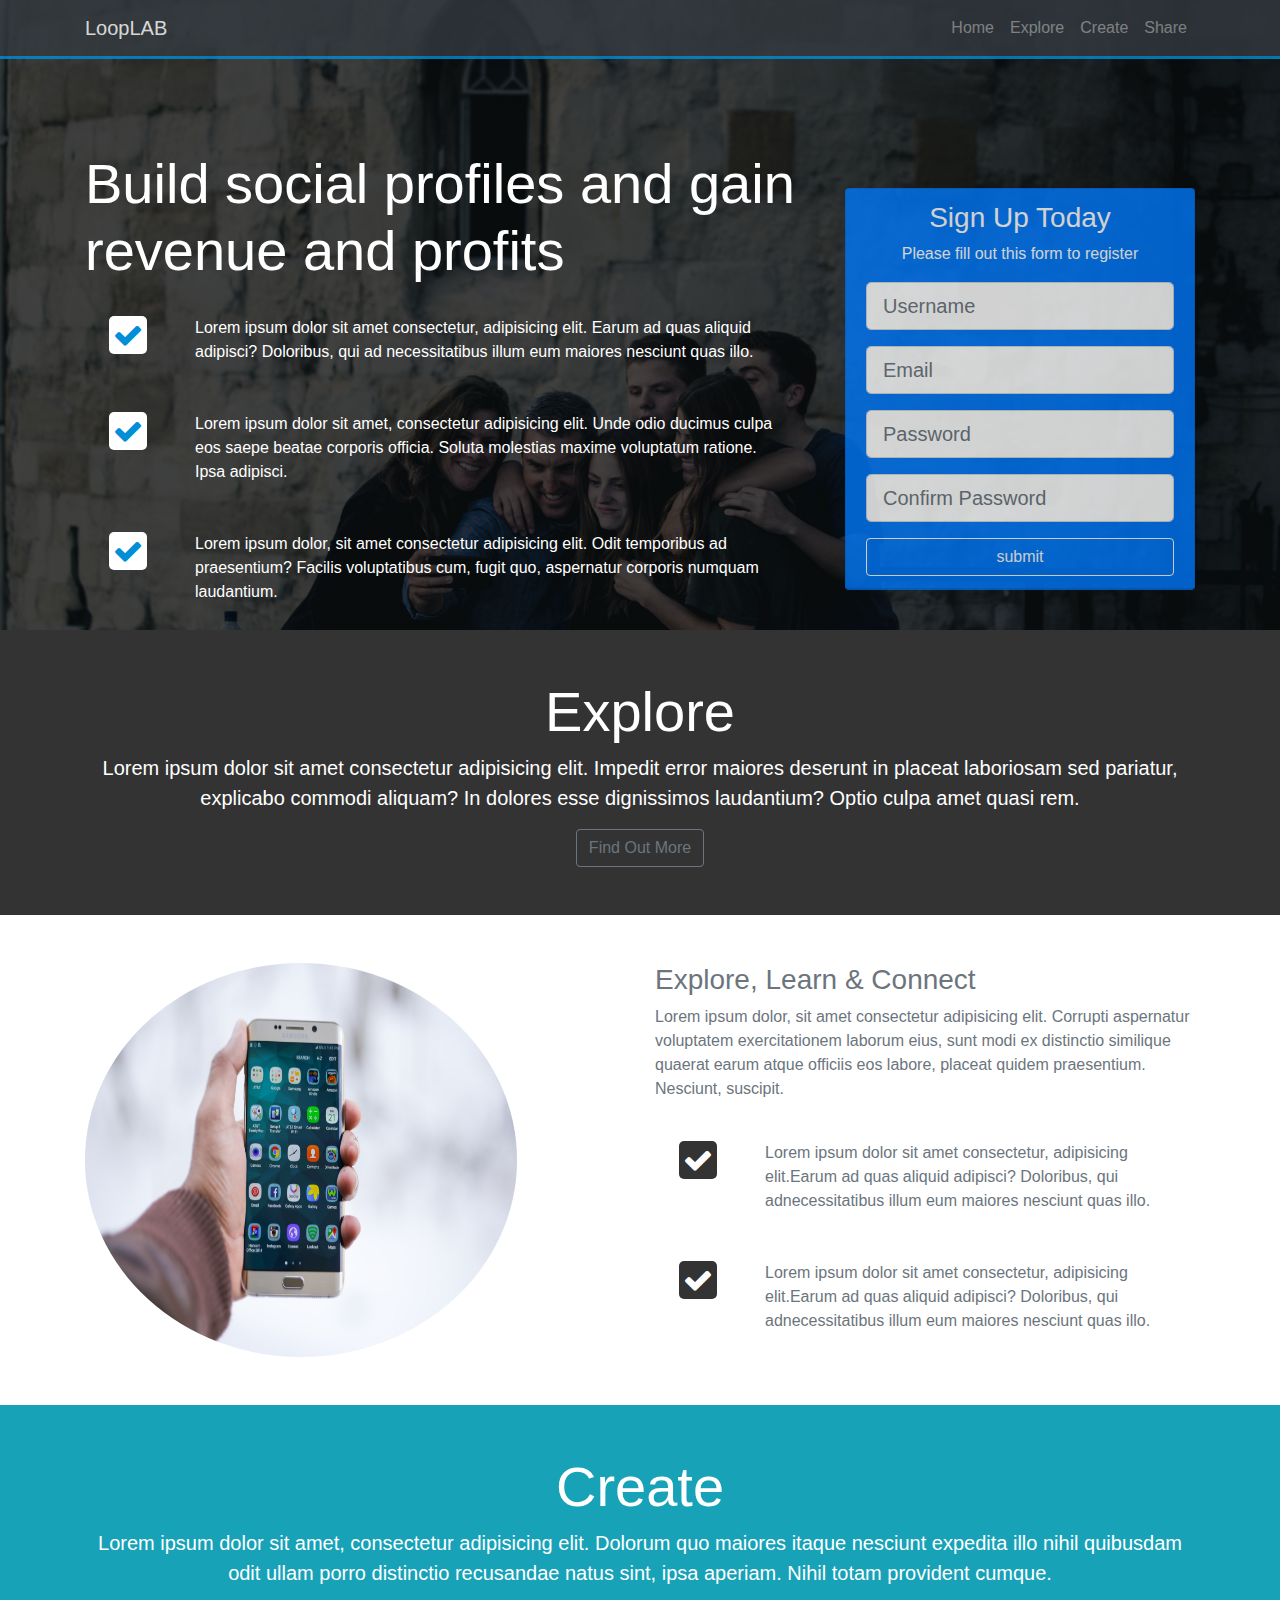
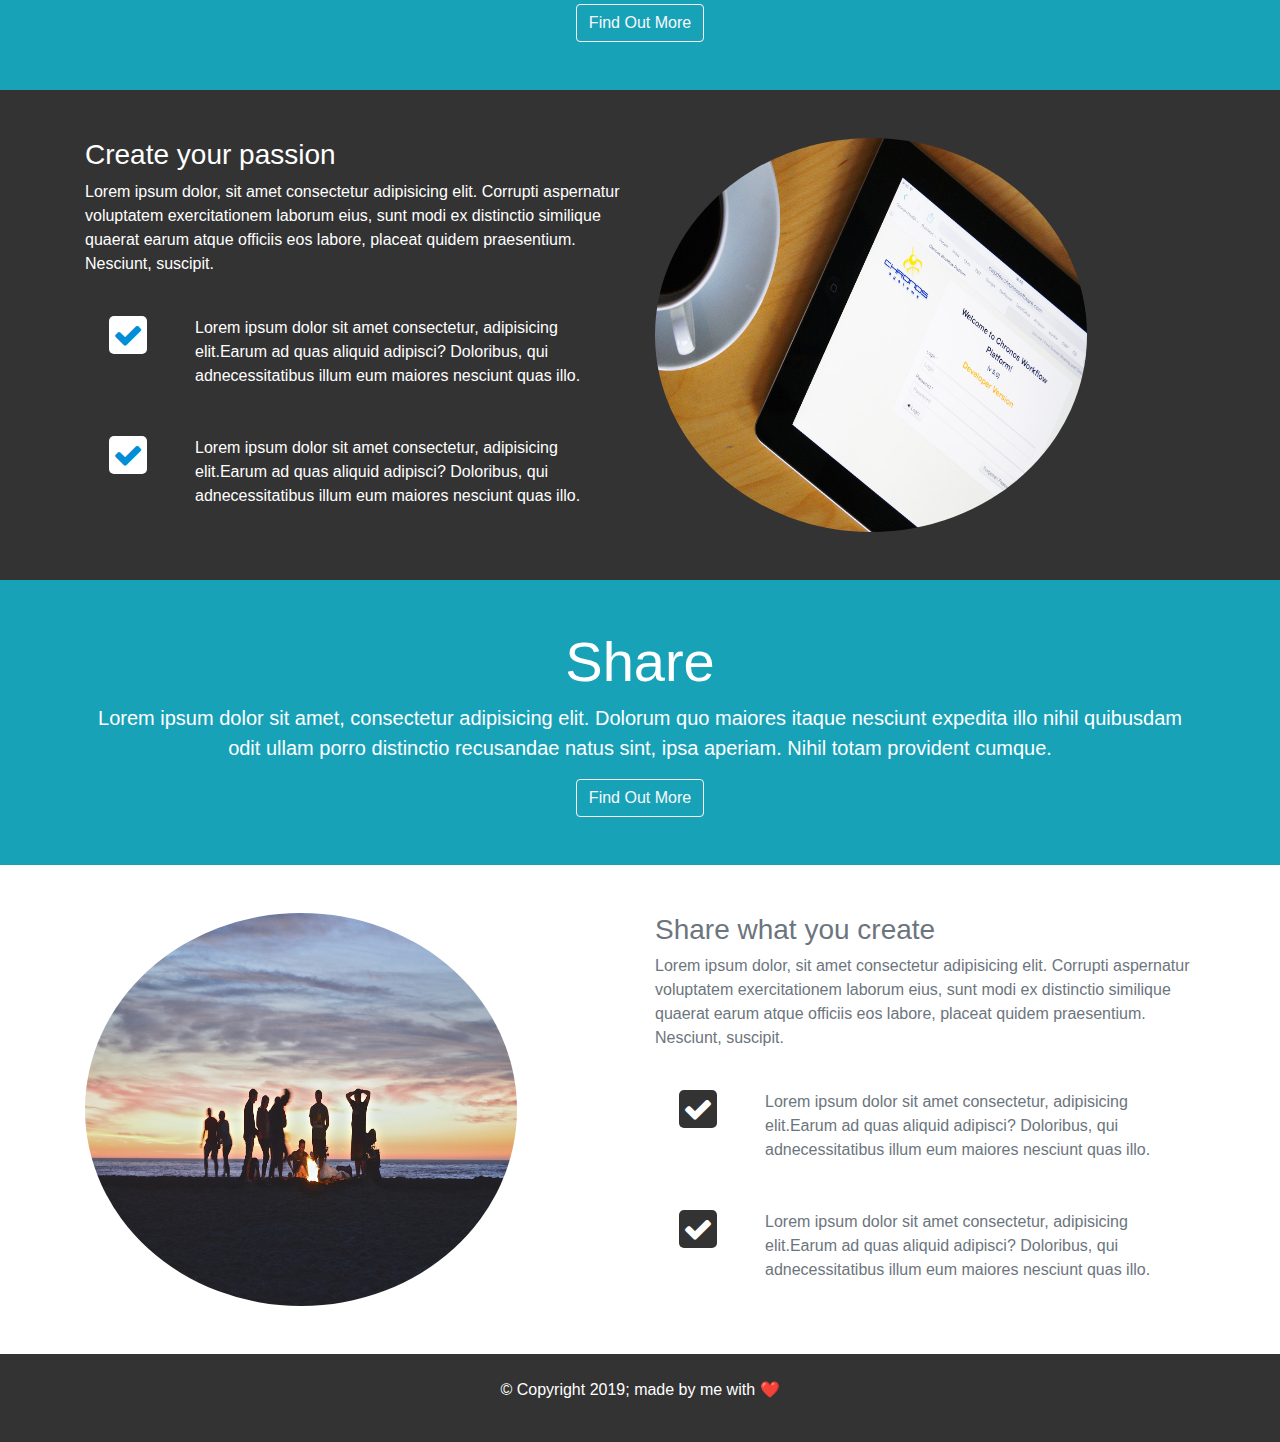
<file: LoopLAB/index.html>
<!DOCTYPE html>
<html lang="en">
<head>
    <script src="https://code.jquery.com/jquery-3.4.1.slim.min.js" integrity="sha384-J6qa4849blE2+poT4WnyKhv5vZF5SrPo0iEjwBvKU7imGFAV0wwj1yYfoRSJoZ+n" crossorigin="anonymous"></script>
    <script src="https://cdn.jsdelivr.net/npm/popper.js@1.16.0/dist/umd/popper.min.js"  integrity="sha384-Q6E9RHvbIyZFJoft+2mJbHaEWldlvI9IOYy5n3zV9zzTtmI3UksdQRVvoxMfooAo"  crossorigin="anonymous"></script>
    <meta charset="UTF-8">
    <meta name="viewport" content="width=device-width, initial-scale=1.0">
    <meta http-equiv="X-UA-Compatible" content="ie=edge">
    <link rel="stylesheet" href="https://stackpath.bootstrapcdn.com/bootstrap/4.4.1/css/bootstrap.min.css" integrity="sha384-Vkoo8x4CGsO3+Hhxv8T/Q5PaXtkKtu6ug5TOeNV6gBiFeWPGFN9MuhOf23Q9Ifjh" crossorigin="anonymous">
    <link href="https://stackpath.bootstrapcdn.com/font-awesome/4.7.0/css/font-awesome.min.css" rel="stylesheet" integrity="sha384-wvfXpqpZZVQGK6TAh5PVlGOfQNHSoD2xbE+QkPxCAFlNEevoEH3Sl0sibVcOQVnN" crossorigin="anonymous">
    <script src="https://stackpath.bootstrapcdn.com/bootstrap/4.4.1/js/bootstrap.min.js" integrity="sha384-wfSDF2E50Y2D1uUdj0O3uMBJnjuUD4Ih7YwaYd1iqfktj0Uod8GCExl3Og8ifwB6" crossorigin="anonymous"></script>
    <link rel="stylesheet" href="style.css">
    <title>bootstrap #1</title>
</head>
<body>
    <nav class="navbar navbar-expand-md navbar-dark bg-dark fixed-top">
        <div class="container">
            <a href="#" class="navbar-brand">LoopLAB</a>
            <button class="navbar-toggler" data-toggle="collapse" data-target="#navbarCollapse">
                <span class="navbar-toggler-icon"></span>
            </button>
            <div class="navbar-collapse collapse" id="navbarCollapse">
                <ul class="navbar-nav ml-auto">
                    <li class="nav-item">
                        <a href="#home-section" class="nav-link">Home</a>
                    </li>
                    <li class="nav-item">
                        <a href="#explore-head-section" class="nav-link">Explore</a>
                    </li>
                    <li class="nav-item">
                        <a href="#create-section-head" class="nav-link">Create</a>
                    </li>
                    <li class="nav-item">
                        <a href="#share-section-head" class="nav-link">Share</a>
                    </li>
                </ul>
            </div>
        </div>
    </nav>

    <header id="home-section">
        <div class="dark-overlay">
            <div class="home-inner">
                <div class="container">
                    <div class="row">
                        <div class="col-md-8 d-none d-md-block">
                            <h1 class="display-4">Build <strong>social profiles</strong> and gain revenue and <strong>profits</strong></h1>
                            <div class="d-flex flex-row">
                                <div class="p-4 align-self-start">
                                    <i class="fa fa-check"></i>
                                </div>
                                <div class="p-4 align-self-end">
                                    Lorem ipsum dolor sit amet consectetur, adipisicing elit. Earum ad quas aliquid adipisci? Doloribus, qui ad necessitatibus illum eum maiores nesciunt quas illo.
                                </div>
                            </div>

                            <div class="d-flex flex-row">
                                <div class="p-4 align-self-start">
                                    <i class="fa fa-check"></i>
                                </div>
                                <div class="p-4 align-self-end">
                                    Lorem ipsum dolor sit amet, consectetur adipisicing elit. Unde odio ducimus culpa eos saepe beatae corporis officia. Soluta molestias maxime voluptatum ratione. Ipsa adipisci.
                                </div>
                            </div>

                            <div class="d-flex flex-row">
                                <div class="p-4 align-self-start">
                                    <i class="fa fa-check"></i>
                                </div>
                                <div class="p-4 align-self-end">
                                    Lorem ipsum dolor, sit amet consectetur adipisicing elit. Odit temporibus ad praesentium? Facilis voluptatibus cum, fugit quo, aspernatur corporis numquam laudantium.
                                </div>
                            </div>
                        </div>
                        <div class="col-md-4 align-self-center">
                            <div class="card bg-primary card-form text-center">
                                <div class="card-header">
                                    <h3>Sign Up Today</h3>
                                    <p>Please fill out this form to register</p>
                                    <form>
                                        <div class="form-group">
                                            <input type="text" name="username" class="form-control form-control-lg" placeholder="Username">
                                        </div>
                                        <div class="form-group">
                                            <input type="email" name="email" class="form-control form-control-lg" placeholder="Email">
                                        </div>
                                        <div class="form-group">
                                            <input type="password" name="password-1" class="form-control form-control-lg" placeholder="Password">
                                        </div>
                                        <div class="form-group">
                                            <input type="password" name="password-2" class="form-control form-control-lg" placeholder="Confirm Password">
                                        </div>
                                        <input type="submit" value="submit" class="btn btn-outline-light btn-block">
                                    </form>
                                </div>
                            </div>
                        </div>
                    </div>
                </div>
            </div>
        </div>
    </header>

    <section id="explore-head-section">
        <div class="container">
            <div class="row">
                <div class="col text-center">
                    <div class="py-5">
                        <h1 class="display-4">Explore</h1>
                        <p class="lead">Lorem ipsum dolor sit amet consectetur adipisicing elit. Impedit error maiores deserunt in placeat laboriosam sed   pariatur, explicabo commodi aliquam? In dolores esse dignissimos  laudantium? Optio culpa amet quasi rem.</p>
                        <a href="#" class="btn btn-outline-secondary">Find Out More</a>
                    </div>
                </div>
            </div>
        </div>
    </section>

    <section id="explore-section" class="bg-white text-muted py-5">
        <div class="container">
            <div class="row">
                <div class="col-md-6">
                    <img src="./img/explore-section1.jpg" alt="" class="img-fluid mb-3 rounded-circle">
                </div>
                <div class="col-md-6">
                    <h3>Explore, Learn & Connect</h3>
                    <p>Lorem ipsum dolor, sit amet consectetur adipisicing elit. Corrupti aspernatur voluptatem exercitationem laborum eius, sunt modi ex distinctio similique quaerat earum atque officiis eos labore, placeat quidem praesentium. Nesciunt, suscipit.</p>
                    <div class="d-flex flex-row">
                        <div class="p-4 align-self-start">
                            <i class="fa fa-check"></i>
                        </div>
                        <div class="p-4 align-self-end">
                        Lorem ipsum dolor sit amet consectetur, adipisicing elit.Earum ad quas aliquid adipisci? Doloribus, qui adnecessitatibus illum eum maiores nesciunt quas illo.
                        </div>
                    </div>
                    <div class="d-flex flex-row">
                        <div class="p-4 align-self-start">
                            <i class="fa fa-check"></i>
                        </div>
                        <div class="p-4 align-self-end">
                        Lorem ipsum dolor sit amet consectetur, adipisicing elit.Earum ad quas aliquid adipisci? Doloribus, qui adnecessitatibus illum eum maiores nesciunt quas illo.
                        </div>
                    </div>
                </div>
            </div>
        </div>
    </section>

    <section id="create-section-head" class="bg-info">
        <div class="container">
            <div class="row">
                <div class="col text-center py-5">
                    <h1 class="display-4">Create</h1>
                    <p class="lead">Lorem ipsum dolor sit amet, consectetur adipisicing elit. Dolorum quo maiores itaque nesciunt expedita illo nihil quibusdam odit ullam porro distinctio recusandae natus sint, ipsa aperiam. Nihil totam provident cumque.</p>
                    <a href="#" class="btn btn-outline-light">Find Out More</a>
                </div>
            </div>
        </div>
    </section>

    <section id="create-section">
        <div class="container">
            <div class="row py-5">
                <div class="col-md-6">
                <h3>Create your passion</h3>
                <p>Lorem ipsum dolor, sit amet consectetur adipisicing elit. Corrupti aspernatur voluptatem exercitationem laborum eius, sunt modi ex distinctio similique quaerat earum atque officiis eos labore, placeat quidem praesentium. Nesciunt, suscipit.</p>
                <div class="d-flex flex-row">
                    <div class="p-4 align-self-start">
                        <i class="fa fa-check"></i>
                    </div>
                    <div class="p-4 align-self-end">
                    Lorem ipsum dolor sit amet consectetur, adipisicing elit.Earum ad quas aliquid adipisci? Doloribus, qui adnecessitatibus illum eum maiores nesciunt quas illo.
                    </div>
                </div>
                <div class="d-flex flex-row">
                    <div class="p-4 align-self-start">
                        <i class="fa fa-check"></i>
                    </div>
                    <div class="p-4 align-self-end">
                    Lorem ipsum dolor sit amet consectetur, adipisicing elit.Earum ad quas aliquid adipisci? Doloribus, qui adnecessitatibus illum eum maiores nesciunt quas illo.
                    </div>
                </div>
                </div>
                <div class="col-md-6">
                    <img src="./img/create-section1.jpg" alt="" class="img-fluid mb-3 rounded-circle">
                </div>
            </div>
        </div>
    </section>

    <section id="share-section-head" class="bg-info">
        <div class="container">
            <div class="row">
                <div class="col text-center py-5">
                    <h1 class="display-4">Share</h1>
                    <p class="lead">Lorem ipsum dolor sit amet, consectetur adipisicing elit. Dolorum quo maiores itaque nesciunt expedita illo nihil quibusdam odit ullam porro distinctio recusandae natus sint, ipsa aperiam. Nihil totam provident cumque.</p>
                    <a href="#" class="btn btn-outline-light">Find Out More</a>
                </div>
            </div>
        </div>
    </section>

    <section id="share-section" class="bg-white text-muted py-5">
        <div class="container">
            <div class="row">
                <div class="col-md-6">
                    <img src="./img/share-section1.jpg" alt="" class="img-fluid mb-3 rounded-circle">
                </div>
                <div class="col-md-6">
                    <h3>Share what you create</h3>
                    <p>Lorem ipsum dolor, sit amet consectetur adipisicing elit. Corrupti aspernatur voluptatem exercitationem laborum eius, sunt modi ex distinctio similique quaerat earum atque officiis eos labore, placeat quidem praesentium. Nesciunt, suscipit.</p>
                    <div class="d-flex flex-row">
                        <div class="p-4 align-self-start">
                            <i class="fa fa-check"></i>
                        </div>
                        <div class="p-4 align-self-end">
                        Lorem ipsum dolor sit amet consectetur, adipisicing elit.Earum ad quas aliquid adipisci? Doloribus, qui adnecessitatibus illum eum maiores nesciunt quas illo.
                        </div>
                    </div>
                    <div class="d-flex flex-row">
                        <div class="p-4 align-self-start">
                            <i class="fa fa-check"></i>
                        </div>
                        <div class="p-4 align-self-end">
                        Lorem ipsum dolor sit amet consectetur, adipisicing elit.Earum ad quas aliquid adipisci? Doloribus, qui adnecessitatibus illum eum maiores nesciunt quas illo.
                        </div>
                    </div>
                </div>
            </div>
        </div>
    </section>

    <footer class="footer">
        <div class="container">
            <div class="row">
                <div class="col py-4 text-center">
                    <p>© Copyright 2019; made by me with ❤</p>
                </div>
            </div>
        </div>
    </footer>
</body>
</html>
</file>
<file: LoopLAB/style.css>
body {
  background-color: #333;
  color: #fff;
}

.navbar {
  border-bottom: #008ed6 3px solid;
  opacity: 0.8;
}

#home-section {
  background: url(./img/home.jpg) no-repeat center top fixed;
  background-size: cover;
  min-height: 70vh;
}
#home-section .dark-overlay {
  background-color: rgba(0, 0, 0, 0.7);
  position: absolute;
  top: 0;
  left: 0;
  width: 100%;
  min-height: 70vh;
}
#home-section .home-inner {
  padding-top: 150px;
}
#home-section .card-form {
  opacity: 0.8;
}
#home-section .fa {
  color: #008ed6;
  background-color: #fff;
  padding: 4px;
  border-radius: 5px;
  font-size: 30px;
}

#explore-section .fa {
  color: #fff;
  background: #333;
  padding: 4px;
  border-radius: 5px;
  font-size: 30px;
}

#create-section .fa {
  color: #008ed6;
  background: #fff;
  padding: 4px;
  border-radius: 5px;
  font-size: 30px;
}

#share-section .fa {
  color: #fff;
  background: #333;
  padding: 4px;
  border-radius: 5px;
  font-size: 30px;
}

.col-md-6 img {
  height: 100%;
  width: 80%;
}

/*# sourceMappingURL=style.css.map */
</file>
